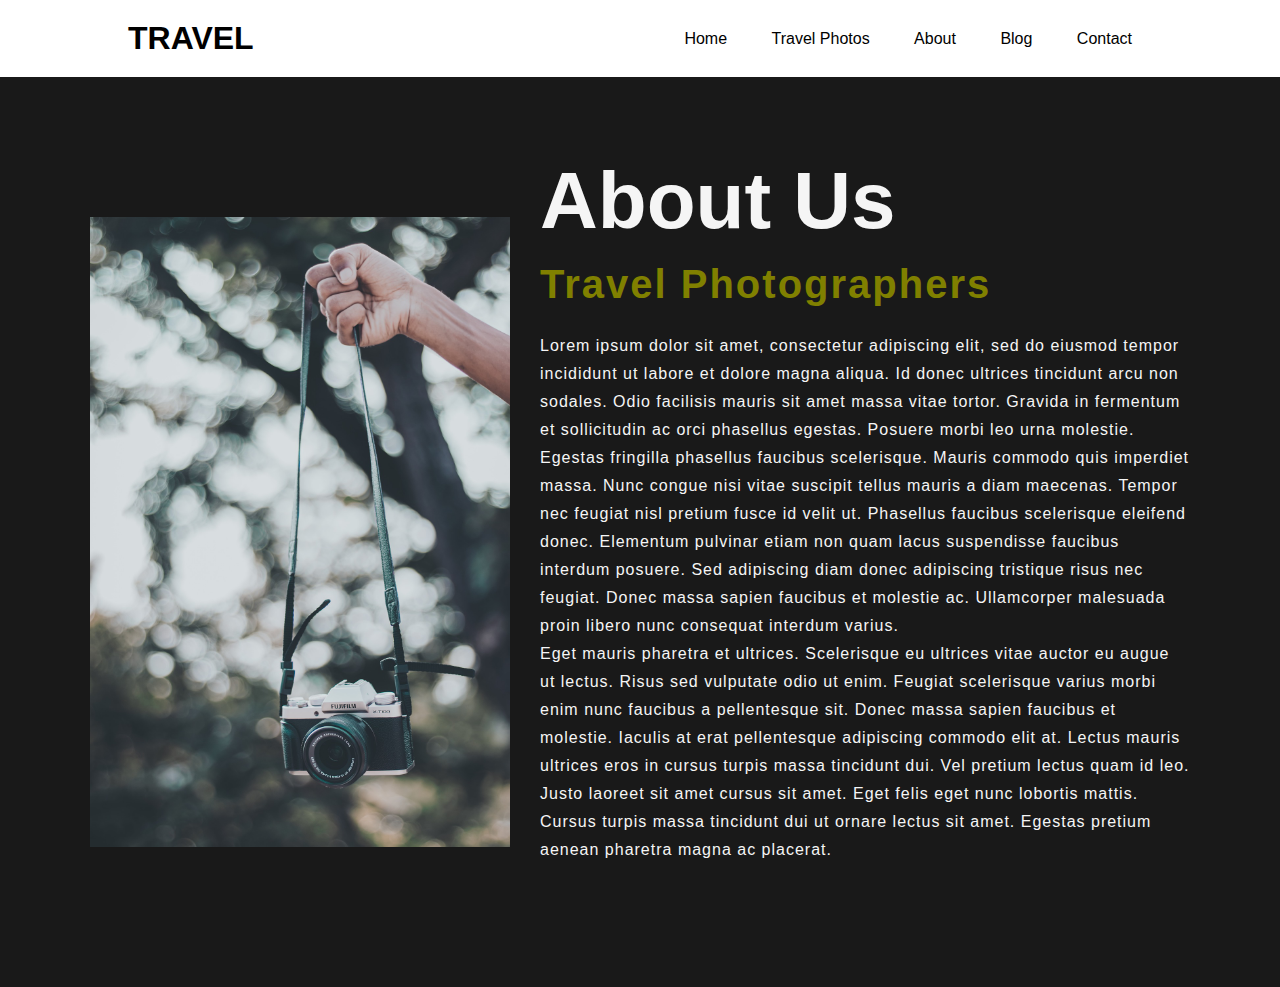
<file: about.html>
<!DOCTYPE html>
<html lang="en">
<head>
    <meta charset="UTF-8">
    <meta http-equiv="X-UA-Compatible" content="IE=edge">
    <meta name="viewport" content="width=device-width, initial-scale=1.0">
    <title>About Us</title>
    <link rel="stylesheet" href="aboutstyle.css">
</head>
<body>
    <div>
        <nav>
            <div class="logo">
                <h1>TRAVEL</h1>
            </div>
            <div class="nav-links">
                <ul>
                    <li><a href="./index.html">Home</a></li>
                    <li><a href="./photos.html">Travel Photos</a></li>
                    <li><a href="./about.html">About</a></li>
                    <li><a href="./blog.html">Blog</a></li>
                    <li><a href="./contact.html">Contact</a></li>
                </ul>
            </div>
        </nav>
        <section class="about">
            <div class="main">
            <img src="camera.jpg">
            <div class="about-text">
                <h1>About Us</h1>
                <h5>Travel Photographers</h5>
                <p>Lorem ipsum dolor sit amet, consectetur adipiscing elit, sed do eiusmod tempor incididunt ut labore et dolore magna aliqua. Id donec ultrices tincidunt arcu non sodales. Odio facilisis mauris sit amet massa vitae tortor. Gravida in fermentum et sollicitudin ac orci phasellus egestas. Posuere morbi leo urna molestie. Egestas fringilla phasellus faucibus scelerisque. Mauris commodo quis imperdiet massa. Nunc congue nisi vitae suscipit tellus mauris a diam maecenas. Tempor nec feugiat nisl pretium fusce id velit ut. Phasellus faucibus scelerisque eleifend donec. Elementum pulvinar etiam non quam lacus suspendisse faucibus interdum posuere. Sed adipiscing diam donec adipiscing tristique risus nec feugiat. Donec massa sapien faucibus et molestie ac. Ullamcorper malesuada proin libero nunc consequat interdum varius.
                <br>
                Eget mauris pharetra et ultrices. Scelerisque eu ultrices vitae auctor eu augue ut lectus. Risus sed vulputate odio ut enim. Feugiat scelerisque varius morbi enim nunc faucibus a pellentesque sit. Donec massa sapien faucibus et molestie. Iaculis at erat pellentesque adipiscing commodo elit at. Lectus mauris ultrices eros in cursus turpis massa tincidunt dui. Vel pretium lectus quam id leo. Justo laoreet sit amet cursus sit amet. Eget felis eget nunc lobortis mattis. Cursus turpis massa tincidunt dui ut ornare lectus sit amet. Egestas pretium aenean pharetra magna ac placerat.</p>
            </div>
        </div>
        </section>
    </div>
</body>
</html>
</file>
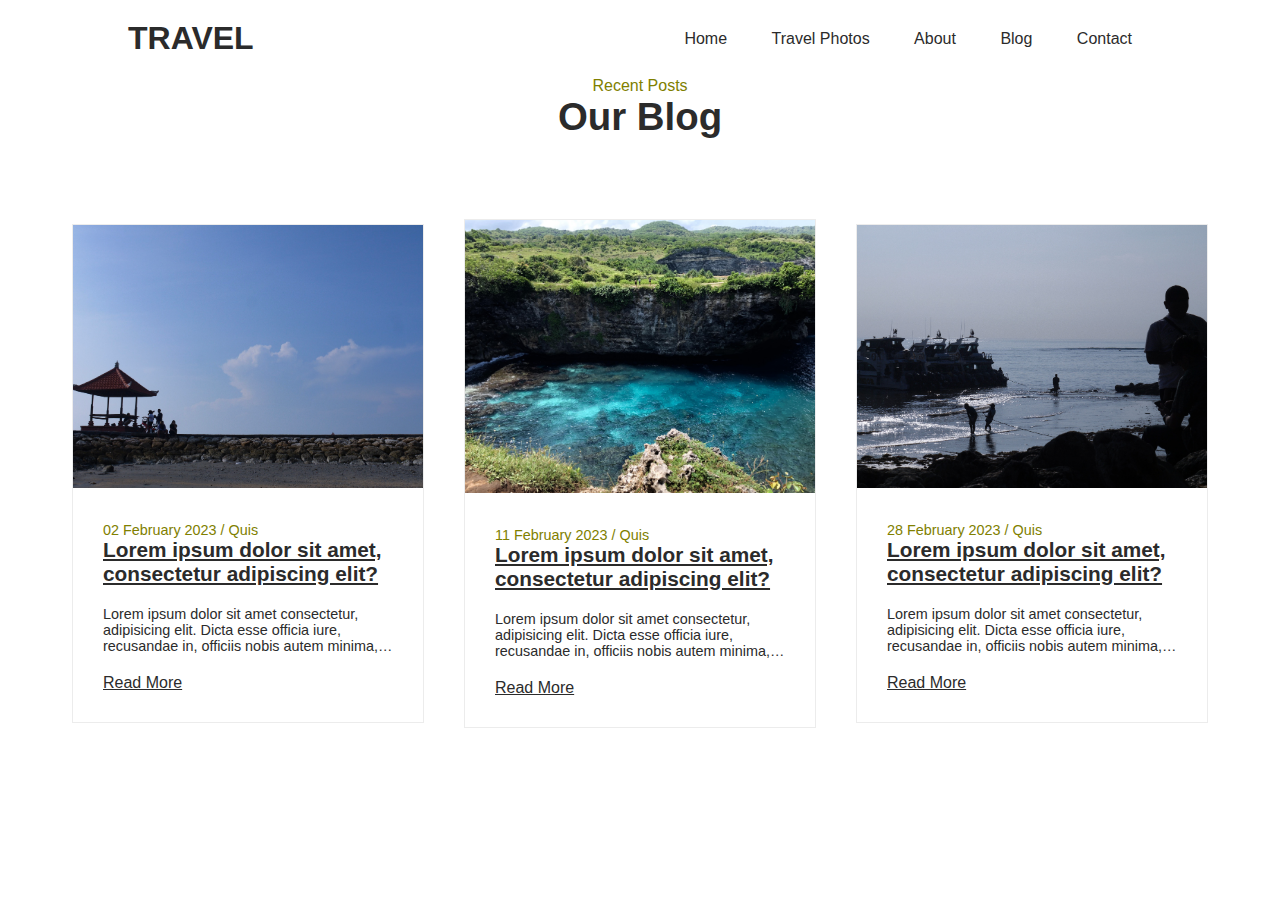
<file: blog.html>
<!DOCTYPE html>
<html lang="en">
<head>
    <meta charset="UTF-8">
    <meta http-equiv="X-UA-Compatible" content="IE=edge">
    <meta name="viewport" content="width=device-width, initial-scale=1.0">
    <title>Our Blog</title>
    <link rel="stylesheet" href="blogstyle.css">
</head>
<body>
    <div class="main">
        <nav>
            <div class="logo">
                <h1>TRAVEL</h1>
            </div>
            <div class="nav-links">
                <ul>
                    <li><a href="./index.html">Home</a></li>
                    <li><a href="./photos.html">Travel Photos</a></li>
                    <li><a href="./about.html">About</a></li>
                    <li><a href="./blog.html">Blog</a></li>
                    <li><a href="./contact.html">Contact</a></li>
                </ul>
            </div>
        </nav>
        <div class="blog-heading">
            <span>Recent Posts</span>
            <h3>Our Blog</h3>
        </div>
        <section id="blog">
            <div class="blog-container">
                <div class="blog-box">
                    <div class="blog-img">
                        <img src="rock-pathway.jpg">
                    </div>
                    <div class="blog-text">
                        <span>02 February 2023 / Quis</span>
                        <a href="#" class="blog-title">Lorem ipsum dolor sit amet, consectetur adipiscing elit?</a>
                        <p>Lorem ipsum dolor sit amet consectetur, adipisicing elit. Dicta esse officia iure, recusandae in, officiis nobis autem minima, doloremque excepturi assumenda nostrum atque enim. Eaque harum asperiores culpa quam quas.</p>
                        <a href="#">Read More</a>
                    </div>
                </div>
            </div>
            <div class="blog-container">
                <div class="blog-box">
                    <div class="blog-img">
                        <img src="bali1.png">
                    </div>
                    <div class="blog-text">
                        <span>11 February 2023 / Quis</span>
                        <a href="#" class="blog-title">Lorem ipsum dolor sit amet, consectetur adipiscing elit?</a>
                        <p>Lorem ipsum dolor sit amet consectetur, adipisicing elit. Dicta esse officia iure, recusandae in, officiis nobis autem minima, doloremque excepturi assumenda nostrum atque enim. Eaque harum asperiores culpa quam quas.</p>
                        <a href="#">Read More</a>
                    </div>
                </div>
            </div>
            <div class="blog-container">
                <div class="blog-box">
                    <div class="blog-img">
                        <img src="rock-shore2.JPG">
                    </div>
                    <div class="blog-text">
                        <span>28 February 2023 / Quis</span>
                        <a href="#" class="blog-title">Lorem ipsum dolor sit amet, consectetur adipiscing elit?</a>
                        <p>Lorem ipsum dolor sit amet consectetur, adipisicing elit. Dicta esse officia iure, recusandae in, officiis nobis autem minima, doloremque excepturi assumenda nostrum atque enim. Eaque harum asperiores culpa quam quas.</p>
                        <a href="#">Read More</a>
                    </div>
                </div>
            </div>
        </section>
    </div>
</body>
</html>
</file>
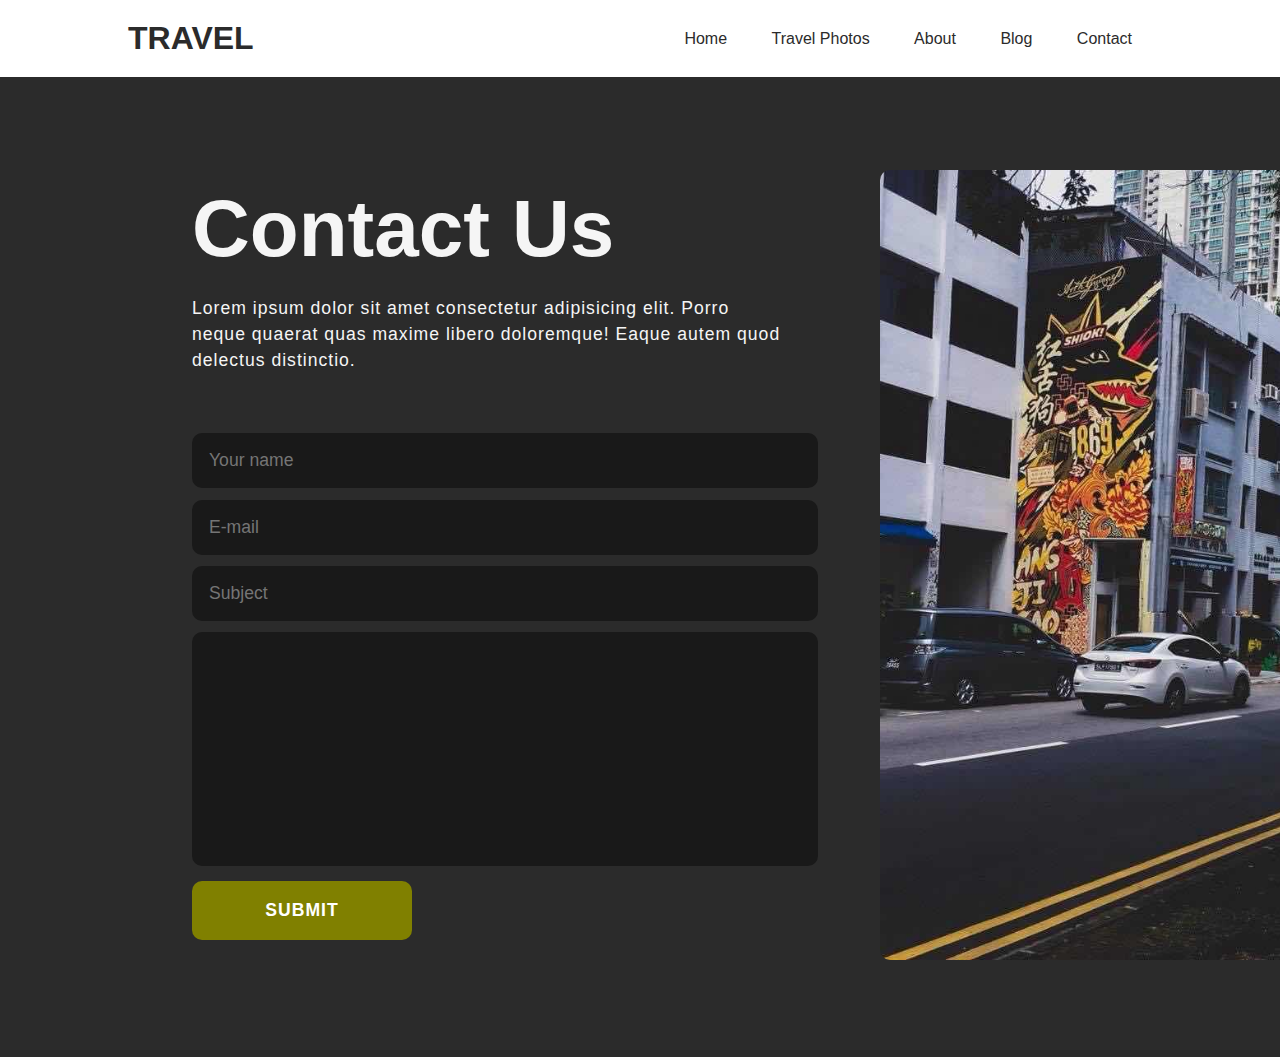
<file: contact.html>
<!DOCTYPE html>
<html lang="en">
<head>
    <meta charset="UTF-8">
    <meta http-equiv="X-UA-Compatible" content="IE=edge">
    <meta name="viewport" content="width=device-width, initial-scale=1.0">
    <title>Final Project</title>
    <link rel="stylesheet" href="contactstyle.css">
</head>
<body>
    <div class="main">
        <nav>
            <div class="logo">
                <h1>TRAVEL</h1>
            </div>
            <div class="nav-links">
                <ul>
                    <li><a href="./index.html">Home</a></li>
                    <li><a href="./photos.html">Travel Photos</a></li>
                    <li><a href="./about.html">About</a></li>
                    <li><a href="./blog.html">Blog</a></li>
                    <li><a href="./contact.html">Contact</a></li>
                </ul>
            </div>
        </nav>
        <section class="contact">
            <div class="contact-form">
                <h1>Contact Us</h1>
                <p>Lorem ipsum dolor sit amet consectetur adipisicing elit. Porro neque quaerat quas maxime libero doloremque! Eaque autem quod delectus distinctio.</p>
                <form action="">
                    <input type="text" name="name" placeholder="Your name" required>
                    <input type="email" id="email" placeholder="E-mail" required>
                    <input type="" placeholder="Subject" required>
                    <textarea name="" id="" cols="30" rows="10" required>
                    </textarea>
                    <input type="submit" name="" value="submit" class="btn">
                </form>
            </div>
            <div class="contact-img">
                <img src="sgmural.png">
            </div>
        </section>
    </div>
</body>
</html>
</file>
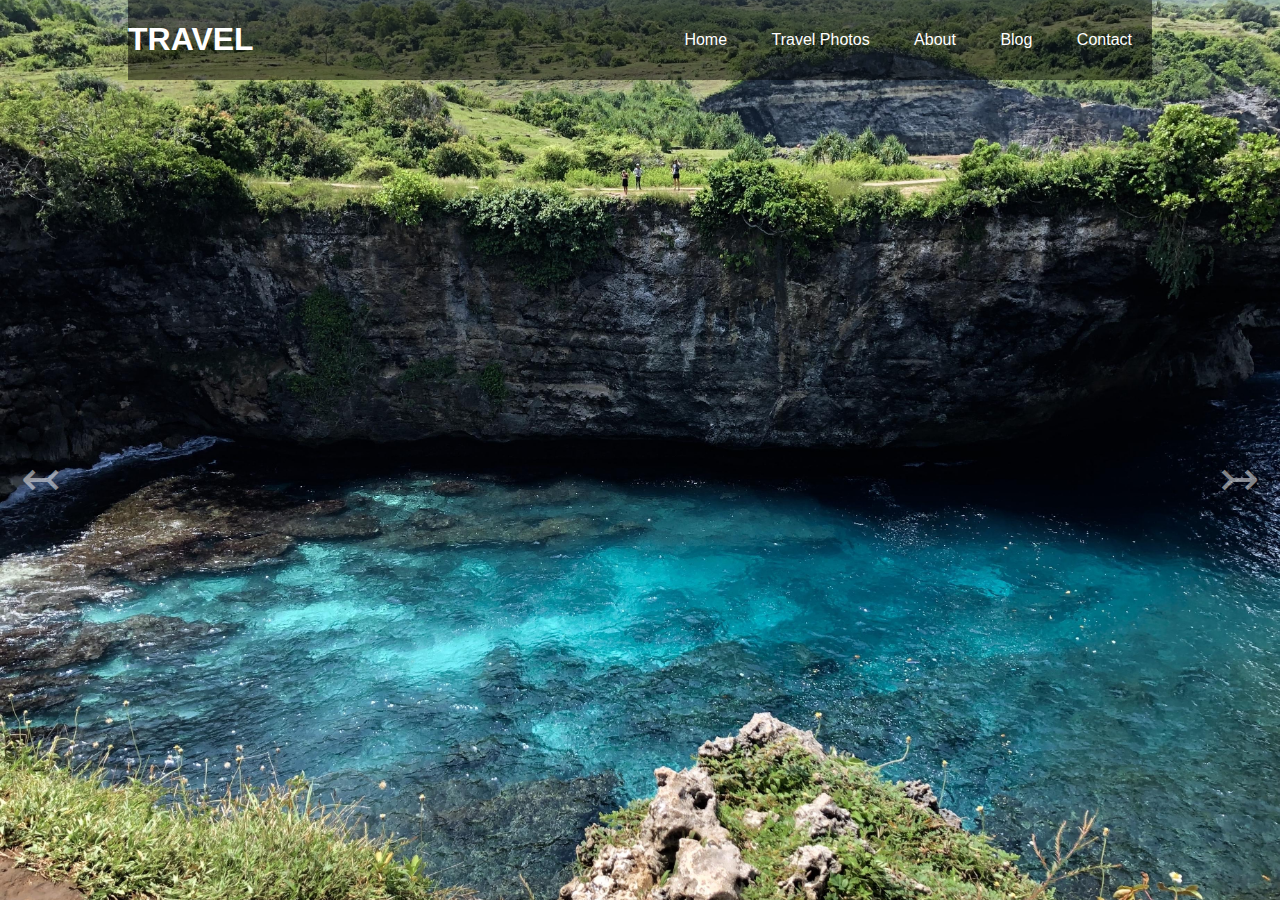
<file: photos.html>
<!DOCTYPE html>
<html lang="en">
<head>
    <meta charset="UTF-8">
    <meta http-equiv="X-UA-Compatible" content="IE=edge">
    <meta name="viewport" content="width=device-width, initial-scale=1.0">
    <title>Final Project</title>
    <link rel="stylesheet" href="photosstyle.css">
    <script src="photosscript.js" defer></script>
</head>
<body>
    <div class="main">
        <nav>
            <div class="logo">
                <h1>TRAVEL</h1>
            </div>
            <div class="nav-links">
                <ul>
                    <li><a href="./index.html">Home</a></li>
                    <li><a href="./photos.html">Travel Photos</a></li>
                    <li><a href="./about.html">About</a></li>
                    <li><a href="./blog.html">Blog</a></li>
                    <li><a href="./contact.html">Contact</a></li>
                </ul>
            </div>
        </nav>
        <section>
            <div class="carousel" data-carousel>
                <button class="carousel-btn prev" data-carousel-button="prev">&#8610;</button>
                <button class="carousel-btn next" data-carousel-button="next">&#8611;</button>
                <ul data-slides>
                    <li class="slide" data-active>
                        <img src="bali1.png">
                    </li>
                    <li class="slide">
                        <img src="bali2.png">
                    </li>
                    <li class="slide">
                        <img src="baliboat.png">
                    </li>
                    <li class="slide">
                        <img src="hkstore.png">
                    </li>
                    <li class="slide">
                        <img src="KL-nm.png">
                    </li>
                    <li class="slide">
                        <img src="kl-tw.png">
                    </li>
                    <li class="slide">
                        <img src="klmelaka.png">
                    </li>
                    <li class="slide">
                        <img src="rock-pathway.jpg">
                    </li>
                    <li class="slide">
                        <img src="sgmural.png">
                    </li>
                    <li class="slide">
                        <img src="sgresto.png">
                    </li>
                    <li class="slide">
                        <img src="sgsm.png">
                    </li>
                </ul>
            </div>
        </section>
    </div>
</body>
</html>
</file>
<file: aboutstyle.css>
*{
    margin: 0;
    padding: 0;
    font-family: sans-serif;
}
nav{
    width: 80%;
    position: sticky;
    margin: 20px auto;
    z-index: 1;
    display: flex;
    align-items: center;
}
.logo{
    flex-basis: 20%;
    color: black;
}
.nav-links{
    flex: 1;
    text-align: right;
}
.nav-links ul li{
    list-style: none;
    display: inline-block;
    margin: 0 20px;
}
.nav-links ul li a{
    color: black;
    text-decoration: none;
}
.about{
    width: 100%;
    padding: 78px 0px;
    background-color: #191919;
}
.about img{
    height: auto;
    width: 420px;
}
.about-text{
    width: 650px;
}
.main{
    width: 1130px;
    max-width: 95%;
    margin: 0 auto;
    display: flex;
    align-items: center;
    justify-content: space-around;
}
.about-text h1{
    color: whitesmoke;
    font-size: 80px;
    text-transform: capitalize;
    margin-bottom: 15px;
}
.about-text h5{
    color: olive;
    font-size: 40px;
    text-transform: capitalize;
    margin-bottom: 25px;
    letter-spacing: 2px;
}
.about-text p{
    color: whitesmoke;
    letter-spacing: 1px;
    line-height: 28px;
    font-size: 16px;
    margin-bottom: 45px;
}
</file>
<file: blogstyle.css>
*{
    margin: 0;
    padding: 0;
    font-family: sans-serif;
}
nav{
    width: 80%;
    position: sticky;
    margin: 20px auto;
    z-index: 1;
    display: flex;
    align-items: center;
}
.logo{
    flex-basis: 20%;
    color: #2b2b2b;
}
.nav-links{
    flex: 1;
    text-align: right;
}
.nav-links ul li{
    list-style: none;
    display: inline-block;
    margin: 0 20px;
}
.nav-links ul li a{
    color: #2b2b2b;
    text-decoration: none;
}
#blog{
    display: flex;
    justify-content: center;
    align-items: center;
    flex-direction: row;
    padding: 40px;
    border-bottom: 1px solid rgba(0, 0, 0, 0,05);
}
.blog-heading{
    display: flex;
    justify-content: center;
    align-items: center;
    flex-direction: column;
}
.blog-heading span{
    color: olive;
}
.blog-heading h3{
    font-size: 2.4rem;
    color: #2b2b2b;
    font-weight: 600;
}
.blog-container{
    display: flex;
    justify-content: center;
    align-items: center;
    margin: 20px 0px;
    flex-wrap: wrap;
}
.blog-box{
    width: 350px;
    background-color: #ffffff;
    border: 1px solid #ececec;
    margin: 20px;
}
.blog-img{
    width: 100%;
    height: auto;
}
.blog-img img{
    width: 100%;
    height: 100%;
    object-fit: cover;
    object-position: center;
}
.blog-text{
    padding: 30px;
    display: flex;
    flex-direction: column;
}
.blog-text span{
    color: olive;
    font-size: 0.9rem;
}
.blog-text .blog-title{
    font-size: 1.3rem;
    font-weight: 600;
    color: #2b2b2b;
}
.blog-text .blog-title:hover{
    color: olive;
    transition: all ease 0.3s;
}
.blog-text p{
    color: #2b2b2b;
    font-size: 0.9rem;
    display: -webkit-box;
    -webkit-line-clamp: 3;
    -webkit-box-orient: vertical;
    overflow: hidden;
    text-overflow: ellipsis;
    margin: 20px 0px;
}
.blog-text a{
    color: #2b2b2b;
}
.blog-text a:hover{
    color: olive;
    transition: all ease 0.3s;
}
</file>
<file: contactstyle.css>
*{
    margin: 0;
    padding: 0;
    font-family: sans-serif;
}
nav{
    width: 80%;
    position: sticky;
    margin: 20px auto;
    z-index: 1;
    display: flex;
    align-items: center;
}
.logo{
    flex-basis: 20%;
    color: #2b2b2b;
}
.nav-links{
    flex: 1;
    text-align: right;
}
.nav-links ul li{
    list-style: none;
    display: inline-block;
    margin: 0 20px;
}
.nav-links ul li a{
    color: #2b2b2b;
    text-decoration: none;
}
section{
    padding: 40px 15%;
}
.contact{
    background: #2b2b2b;
    height: 100%;
    width: 100%;
    min-height: 100vh;
    display: grid;
    grid-template-columns: repeat(2, 2fr);
    align-items: center;
    grid-gap: 6rem;
}
.contact-img img{
    max-width: 100%;
    width: 720px;
    height: auto;
    border-radius: 10px;
}
.contact-form h1{
    font-size: 80px;
    color: whitesmoke;
    margin-bottom: 20px;
}
.contact-form p{
    color: whitesmoke;
    letter-spacing: 1px;
    line-height: 26px;
    font-size: 1.1rem;
    margin-bottom: 3.8rem;
}
.contact-form form{
    position: relative;
}
.contact-form form input,form textarea{
    width: 100%;
    padding: 17px;
    border: none;
    outline: none;
    background-color: #191919;
    color: #fff;
    font-size: 1.1rem;
    margin-bottom: 0.7rem;
    border-radius: 10px;
}
.contact-form textarea{
    resize: none;
    height: 200px;
}
.contact-form form .btn{
    display: inline-block;
    background: olive;
    font-size: 1.1rem;
    letter-spacing: 1px;
    text-transform: uppercase;
    font-weight: 600;
    border: 2px solid transparent;
    border-radius: 10px;
    width: 220px;
    transition: ease .20s;
    cursor: pointer;
}
.contact-form form .btn:hover{
    border: 2px solid olive;
    background: transparent;
    transform: scale(1.1);
}
</file>
<file: photosstyle.css>
*,*::before, *::after {
    box-sizing: border-box;
    font-family: sans-serif;
}
body{
    margin: 0;
}
nav{
    width: 80%;
    position: absolute;
    top: 0%;
    left: 10%;
    z-index: 2;
    display: flex;
    align-items: center;
    background-color: rgba(0, 0, 0,.5);
}
.logo{
    flex-basis: 20%;
    color: #fff;
}
.nav-links{
    flex: 1;
    text-align: right;
}
.nav-links ul li{
    list-style: none;
    display: inline-block;
    margin: 0 20px;
}
.nav-links ul li a{
    color: #fff;
    text-decoration: none;
}
.carousel{
    width: 100vw;
    height: 100vh;
    position: relative;
}
.carousel > ul{
    margin: 0;
    padding: 0;
    list-style: none;
}
.slide {
    position: absolute;
    inset: 0;
    opacity: 0;
    transition: 200ms opacity ease-in-out;
    transition-delay: 200ms;
}
.slide > img{
    display: block;
    width: 100%;
    height: 100%;
    object-fit: cover;
    object-position: center;
}
.slide[data-active]{
    opacity: 1;
    z-index: 1;
    transition-delay: 0ms;
}
.carousel-btn{
    position: relative;
    z-index: 2;
    background: none;
    border: none;
    font-size: 3rem;
    top: 50%;
    transform: translatY(-50%);
    color: rgba(255, 255, 255, .5);
    cursor: pointer;
    border-radius: .25rem;
    padding: 0 .5rem;
    background-color: rgba(0, 0, 0,.1);
}
.carousel-btn:hover,
.carousel-btn:focus{
    color: #fff;
    background-color: rgba(0, 0, 0,.2);
}

.carousel-btn:focus{
    outline: 1px solid #fff;
}
.carousel-btn.prev{
    position: absolute;
    left: 1%;
}
.carousel-btn.next{
    position: absolute;
    right: 1%;
}
</file>
